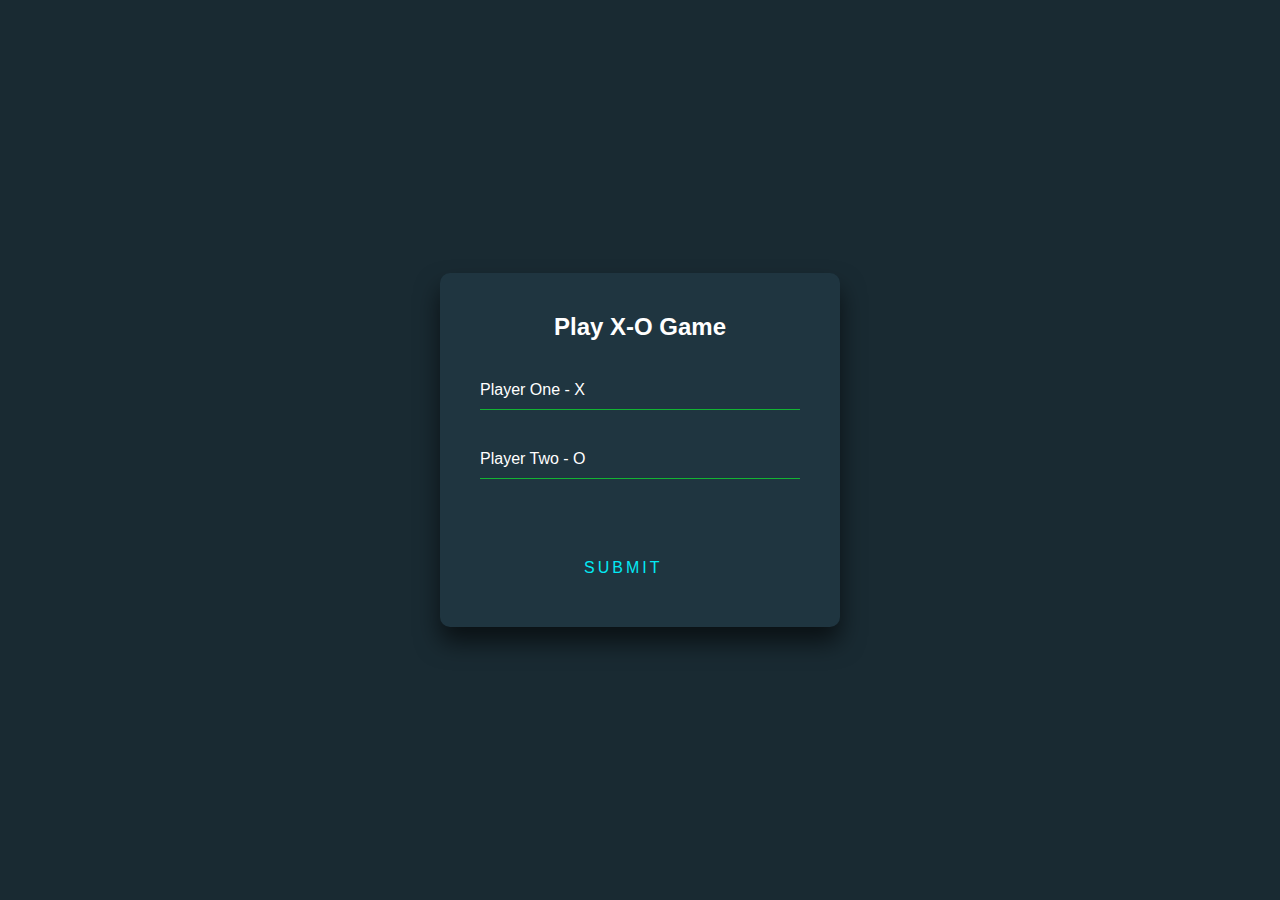
<file: index.html>
<!DOCTYPE html>
<html lang="en">
<head>
    <meta charset="UTF-8">
    <meta http-equiv="X-UA-Compatible" content="IE=edge">
    <meta name="viewport" content="width=device-width, initial-scale=1.0">
    <link rel="stylesheet" href="stylelog.css">
    <title>Game</title>
    <script src="script.js"></script>

</head>
<body>
    


    <div class="login-box">
        <h2>Play  X-O Game</h2>
        <form onsubmit="funOne()">
          <div class="user-box">
            <input type="text" name="palyerOne" required="" autocomplete="off">
            <label for="palyerOne">Player One - X</label>
          </div>

          <div class="user-box">
            <input type="text" name="playerTwo" required=""autocomplete="off">
            <label for="plyerTwo">Player Two - O</label>
          </div>

 
        
          <input id="Button" onclick="funOne()" type="submit" value="submit">
           <!-- <a onclick="funOne()" href="#">
 
            Play Now
          </a> -->
        </form>
      </div>
      
      


</body>
</html>
</file>
<file: stylelog.css>
html {
    height: 100%;
  }
  body {
    margin:0;
    padding:0;
    font-family: sans-serif;
    background: #192a32;
  }
  
  .login-box {
    position: absolute;
    top: 50%;
    left: 50%;
    width: 400px;
    padding: 40px;
    transform: translate(-50%, -50%);
    background: #1f3540;
    box-sizing: border-box;
    box-shadow: 0 15px 25px rgba(0,0,0,.6);
    border-radius: 10px;
  }
  
  .login-box h2 {
    margin: 0 0 30px;
    padding: 0;
    color: #fff;
    text-align: center;
  }
  
  .login-box .user-box {
    position: relative;
  }
  
  .login-box .user-box input {
    width: 100%;
    padding: 10px 0;
    font-size: 16px;
    color: #fff;
    margin-bottom: 30px;
    border: none;
    border-bottom: 1px solid rgb(19, 179, 51);
    outline: none;
    background: transparent;
  }
  .login-box .user-box label {
    position: absolute;
    top:0;
    left: 0;
    padding: 10px 0;
    font-size: 16px;
    color: #fff;
    pointer-events: none;
    transition: .5s;
  }
  
  .login-box .user-box input:focus ~ label,
  .login-box .user-box input:valid ~ label {
    top: -20px;
    left: 0;
    color: #f2b237;
    font-size: 15px;
  }
  

 #Button {
  left: 84px;
    position: relative;
    display: inline-block;
    padding: 10px 20px;
    color: #03e9f4;
    font-size: 16px;
    text-decoration: none;
    text-transform: uppercase;
    overflow: hidden;
    transition: .5s;
    margin-top: 40px;
    letter-spacing: 3px;
    border: none;
    background: none;
    cursor: pointer;
    
  
  }
  

 #Button:hover {
    background: #02686d;
    color: #fff;
    border-radius: 5px;
    box-shadow: 0 0 5px #03e9f4,
                0 0 25px #03e9f4,
                0 0 50px #03e9f4,
                0 0 100px #03e9f4;
  }
</file>
